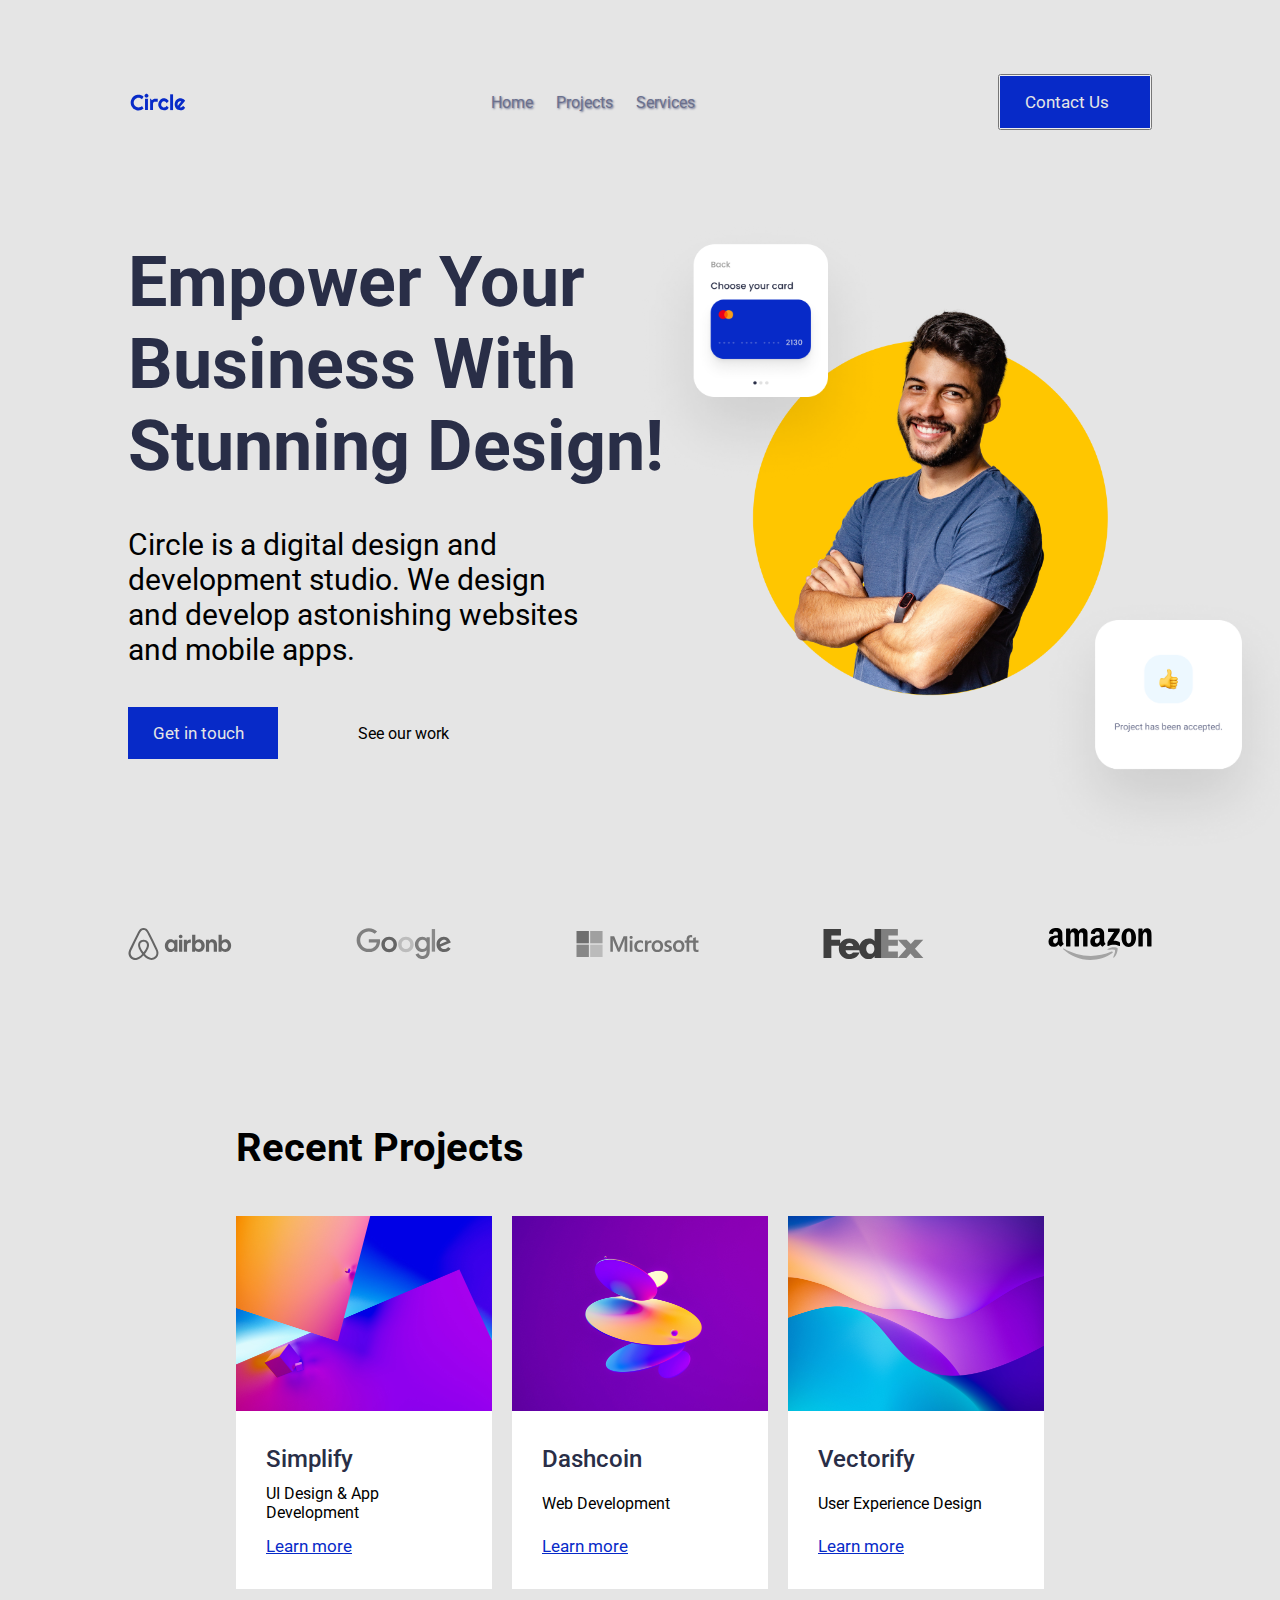
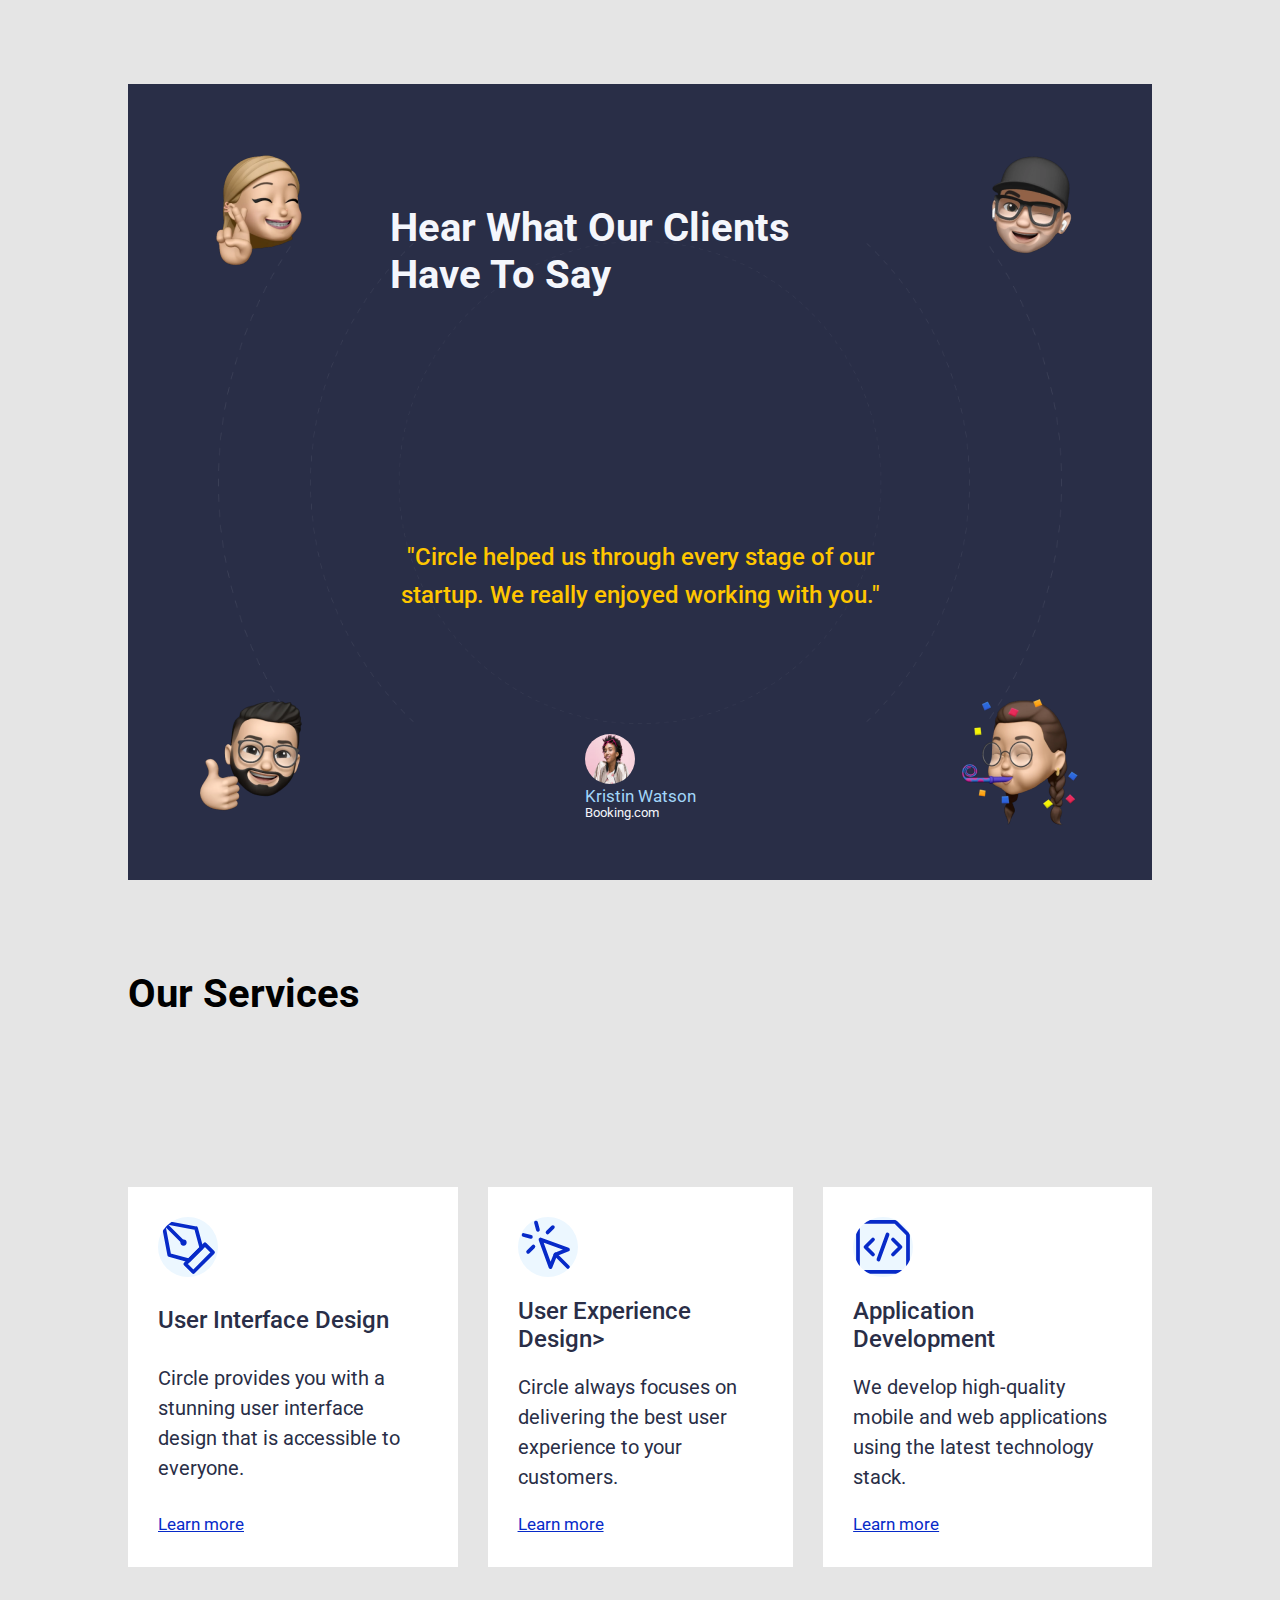
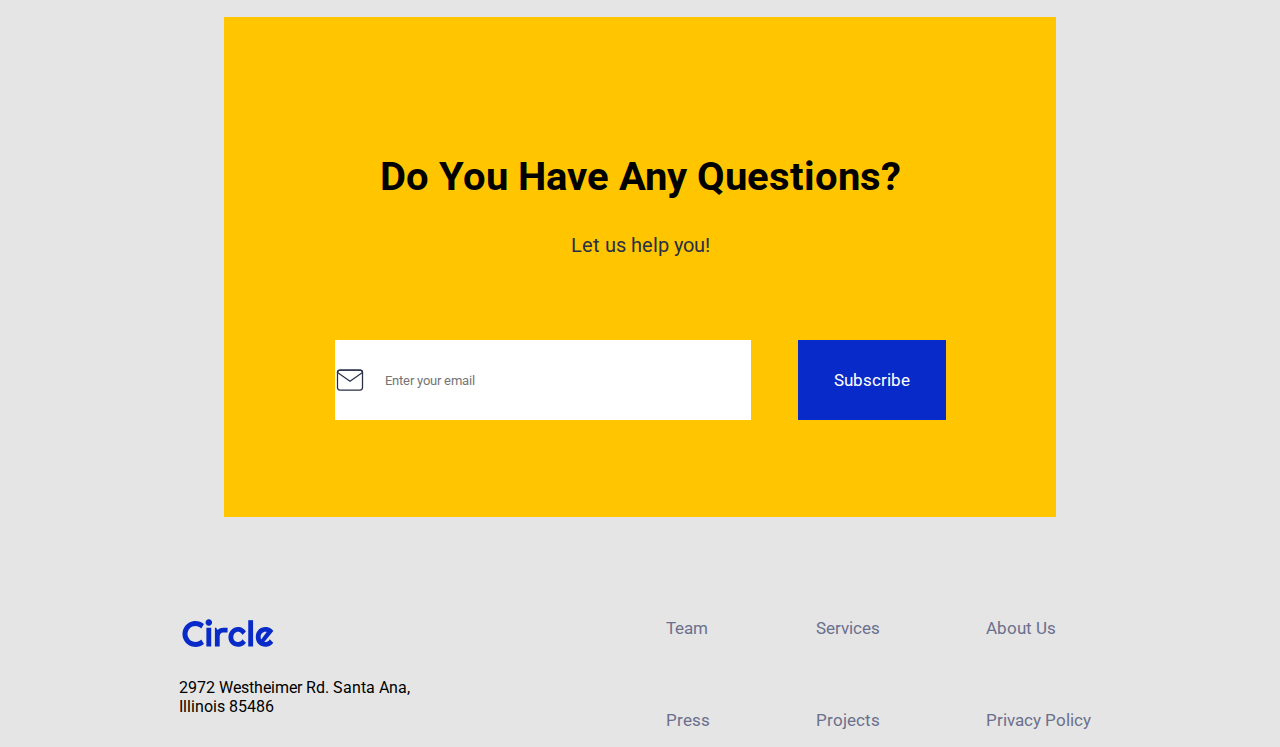
<file: index.html>
<!DOCTYPE html>
<html lang="en">

<head>
    <meta charset="UTF-8">
    <meta http-equiv="X-UA-Compatible" content="IE=edge">
    <meta name="viewport" content="width=device-width, initial-scale=1">
    <title>MidProject</title>
    <link rel="stylesheet" type="text/css" href="./Main/main.css">
    <link rel="stylesheet" href="./style.css" />
</head>

<body>
    <header class="nav-Bar">
        <img src="./Assets/logos/circle.svg">
        <nav class="topNav">
            <a href="./index.html">Home</a>
            <a href="#myProjects">Projects</a>
            <a href="#myCta">Services</a>
            <!-- <a href="javascript:void(0);" class="icon" onclick="myFunction()"> </a>-->
        </nav>
        <button><a class="nav-button" href="./Main/Contact-Page/contact.html">Contact Us</a></button>
    </header>

    <section class="heroSection">
        <div class="heroContainerFlex">
            <div class="empower" id="leftHero">
                <h1>Empower Your </p>
                    Business With </p>
                    Stunning Design!</h1>
                <p class="cicleDigital">Circle is a digital design and development studio. We design and develop
                    astonishing
                    websites and mobile apps.</p>
                <div id="inTouch">
                    <button class="nav-button" href="#Get in touch">Get in touch</button>
                    <p id="seeourWork">See our work</p>
                </div>
            </div>
            <div class="hero" id="rightHero">
                <img id="amigo" src="./Assets/hero-section/hero-image.png" alt="">
                <img id="creditCards" src="./Assets/hero-section/card-1.png">
                <img id="ok" src="./Assets/hero-section/card-2.png">

            </div>
        </div>
    </section>

    <section class="clientsContainerFlex">
        <div class="clientSection">
            <img src="./Assets/logos/airbnb-logo.svg">
            <img src="./Assets/logos/google-logo.svg">
            <img src="./Assets/logos/microsoft-logo.svg">
            <img src="./Assets/logos/fedex-logo.svg">
            <img src="./Assets/logos/amazon-logo.svg">
        </div>
    </section>

    <section class="projects" id="myProjects">
        <div class="projectsContainerFlex">
            <h3>Recent Projects</h3>
            <div class="projects-area">
                <div class="targetProject">
                    <img class="targetsImatge" src="./Assets/projects-section/1.jpg">
                    <div class="targetProjectText">
                        <p class="bIM-24">Simplify</p>
                        <p class="hR1">UI Design & App Development</p>
                        <a class="buttonlearnMore" href="./Main/Project-Page/project.html">Learn more</a>
                    </div>
                </div>
                <div class="targetProject">
                    <img class="targetsImatge" src="./Assets/projects-section/2.jpg">
                    <div class="targetProjectText">
                        <p class="bIM-24">Dashcoin</p>
                        <p class="hR1">Web Development</p>
                        <a class="buttonlearnMore" href="#dashcoin">Learn more</a>
                    </div>
                </div>
                <div class="targetProject">
                    <img class="targetsImatge" src="./Assets/projects-section/5.jpg">
                    <div class="targetProjectText">
                        <p class="bIM-24">Vectorify</p>
                        <p class="headline-text-medium">User Experience Design</p>
                        <a class="buttonlearnMore" href="#vectorify">Learn more</a>
                    </div>
                </div>
            </div>
        </div>
    </section>

    <section class="testimonialS">
        <div class="col-1">
            <img src="./Assets/testimonial-section/memoji-1.png">
            <img src="./Assets/testimonial-section/memoji-3.png">
        </div>
        <div class="col-2">
            <h3>Hear What Our Clients Have To Say</h3>
            <div class="yellowLetters"></div>
            <p class="yellowP">"Circle helped us through every stage of our startup. We really enjoyed working with
                you."
            </p>
            <div class="Kristin">
                <img src="./Assets/testimonial-section/profile.png">
                <div class="kristinText">
                    <p class="hTR-17-blue">Kristin Watson</p>
                    <p class="c2R-13-white">Booking.com</p>
                </div>
            </div>

        </div>
        <div class="col-3">
            <img src="./Assets/testimonial-section/memoji-2.png">
            <img src="./Assets/testimonial-section/memoji-4.png">
        </div>
    </section>

    <section class="ourService" id="myService">
        <h3>Our Services</h3>
        <div class="ourServicesArea">
            <div class="serviceTarget">
                <img class="iconImg" src="./Assets/services-section/icons/1.svg">
                <p class="bIM-24">User Interface Design</p>
                <p class="bIR-20">Circle provides you with a stunning user interface design that is accessible to
                    everyone.</p>
                <a class="buttonlearnMore" href="#UserinterfaceDesign">Learn more</a>
            </div>
            <div class="serviceTarget">
                <img class="iconImg" src="./Assets/services-section/icons/2.svg">
                <p class="bIM-24">User Experience Design></p>
                <p class="bIR-20">Circle always focuses on delivering the best user experience to your customers.</p>
                <a class="buttonlearnMore" href="#UserExperience">Learn more</a>
            </div>
            <div class="serviceTarget">
                <img class="iconImg" src="./Assets/services-section/icons/3.svg">
                <p class="bIM-24">Application Development</p>
                <p class="bIR-20">We develop high-quality mobile and web applications using the latest technology stack.
                </p>
                <a class="buttonlearnMore" href="#ApplicationDevelopment">Learn more</a>
            </div>
        </div>
    </section>

    <section class="ourService_tYm">
        <h2>Our Services<h2>
                <div class="ourServicesArea_tYm">
                    <div class="serviceTarget_tYm">
                        <img class="iconImg_tYm" src="./Assets/services-section/icons/1.svg">
                        <p class="bIM-24">User Interface Design</p>
                        <a class="buttonlearnMore" href="#UserinterfaceDesign">Learn more</a>
                    </div>
                    <div class="serviceTarget_tYm">
                        <img class="iconImg_tYm" src="./Assets/services-section/icons/2.svg">
                        <p class="bIM-24">User Experience Design></p>
                        <a class="buttonlearnMore" href="#UserExperience">Learn more</a>
                    </div>
                    <div class="serviceTarget_tYm">
                        <img class="iconImg_tYm" src="./Assets/services-section/icons/3.svg">
                        <p class="bIM-24">Application Development</p>
                        <a class="buttonlearnMore" href="#ApplicationDevelopment">Learn more</a>
                    </div>
                </div>
    </section>

    <section class="cta" id="myCta">
        <div class="yellowBox">
            <div Class="insideYellow">
                <h3>Do You Have Any Questions?</h3>
                <p class="bIR-20">Let us help you!</p>
                <form class="formContact">
                    <div class="formMail">
                        <input type="text" placeholder="Enter your email" class="boxMail" id="formContact">
                    </div>
                    <button type="submit" class="btnForm">Subscribe</button>
                </form>
            </div>
        </div>
    </section>
</body>

<footer class="footerContain">

    <div class="logoAdress">
        <img src="./Assets/logos/circle.svg">
        <div class="adressTextContainer">
            <div class="address">2972 Westheimer Rd. Santa Ana,<br \>
                Illinois 85486</div>
        </div>
    </div>
    <div class="navigationWeb">
        <div class="hub">
            <p class="hLTR-17"><a href="http://"></a>Team</p>
            <p class="hLTR-17"><a href="http://"></a>Press</p>
        </div>
        <div class="hub">
            <p class="hLTR-17"><a href="http://"></a>Services</p>
            <p class="hLTR-17"><a href="http://"></a>Projects</p>
        </div>
        <div class="hub">
            <p class="hLTR-17"><a href="http://"></a>About Us</p>
            <p class="hLTR-17"><a href="http://"></a>Privacy Policy</p>
        </div>
    </div>

</footer>

</html>
</file>
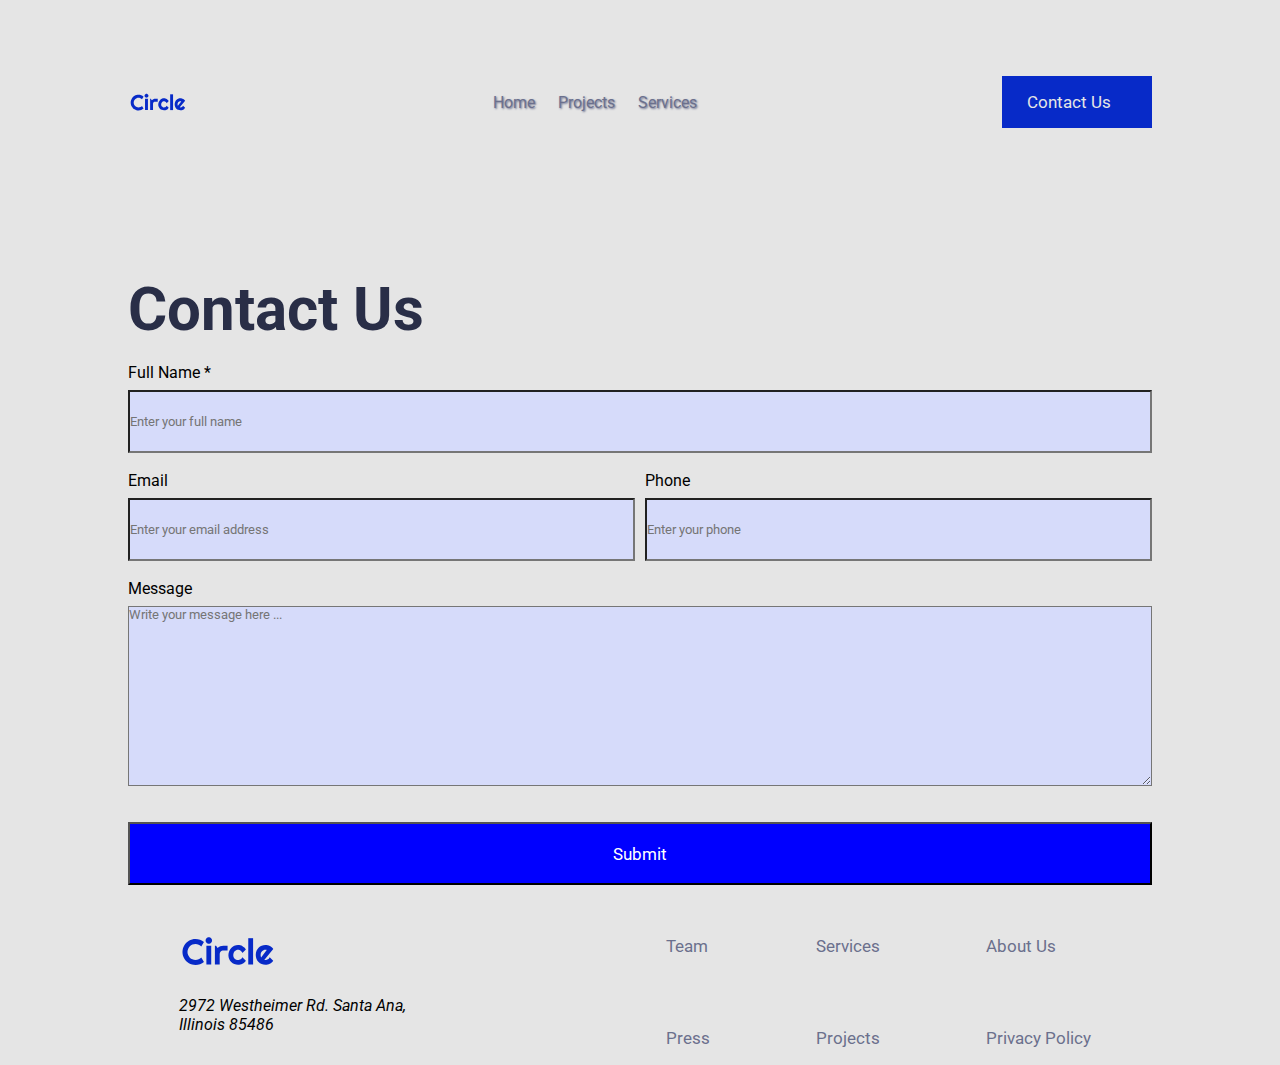
<file: Main/Contact-Page/contact.html>
<!DOCTYPE html>
<html lang="en">

<head>
    <meta charset="UTF-8">
    <meta http-equiv="X-UA-Compatible" content="IE=edge">
    <meta name="viewport" content="width=device-width, initial-scale=1.0">
    <title>MidProject</title>
    <link rel="stylesheet" href="../main.css" />
    <link rel="stylesheet" href="./contact.css" />
</head>

<body>
    <header class="nav-Bar">
        <img src="../../Assets/logos/circle.svg">
        <nav class="topNav">
            <a href="../../index.html">Home</a>
            <a href="../Project-Page/project.html">Projects</a>
            <a href="#Services">Services</a>
            <!-- <a href="javascript:void(0);" class="icon" onclick="myFunction()"> </a>-->
        </nav>
        <button class="nav-button" href="#contact">Contact Us
    </header>

    <section class="form__container">
        <h1 class="formTitle">Contact Us</h1>
        <div class="formContainerFlex">
            <form action="/some-url" method="post">
                <label for="fullName">Full Name *</label>
                <input type="text" name="Full Name" id="fullName" placeholder="Enter your full name">
                <div class="controls">
                    <div class="controlLabel">
                        <label for="emailAdress">Email</label>
                        <input type="email" name="emailAdress" id="emailAdress" placeholder="Enter your email address">
                    </div>
                    <div class="controlLabel">
                        <label for="phone">Phone</label>
                        <input type="number" name="phone" id="phone" placeholder="Enter your phone">
                    </div>
                </div>
                <label for="message">Message</label>
                <textarea rows="10" name="message" id="message" placeholder="Write your message here ..."></textarea>
                <button class="submit-contact" type="submit">Submit</button>
    </section>
    </div>
    </form>
    </div>
    <footer>
        <div class="footerContain">
            <div class="logoAdress">
                <img src="../../Assets/logos/circle.svg">
                <address class="address">2972 Westheimer Rd. Santa Ana,<br \>
                    Illinois 85486</address>
                </address>
            </div>
            <div class="navigationWeb">
                <div class="hub">
                    <p class="hLTR-17"><a href="http://"></a>Team</p>
                    <p class="hLTR-17"><a href="http://"></a>Press</p>
                </div>
                <div class="hub">
                    <p class="hLTR-17"><a href="http://"></a>Services</p>
                    <p class="hLTR-17"><a href="http://"></a>Projects</p>
                </div>
                <div class="hub">
                    <p class="hLTR-17"><a href="http://"></a>About Us</p>
                    <p class="hLTR-17"><a href="http://"></a>Privacy Policy</p>
                </div>
            </div>
        </div>
    </footer>
</body>

</html>
</file>
<file: Main/main.css>
@import url('https://fonts.googleapis.com/css?family=Roboto+Condensed:700|Roboto:100,300,700');

* {
  margin: 0;
  padding: 0;
  font-family: 'Roboto';
  box-sizing: border-box;
}

body {
  display: flex;
  flex-direction: column;
  justify-content: center;
  background-color: #E5E5E5;
  padding: 0 10% 0 10%;
}

body header,
section,
footer {
  max-width: 100%;
}

body header {
  display: flex;
  justify-content: space-between;
  align-items: center;
  width: 100em;
  height: 4em;
  margin-top: 70px;
  font-family: 'Roboto';
  text-shadow: 1px 1px 2px #6B708D;
}

header img {
  width: 60px;
  height: 18px;
}

.nav-Bar {
  position: sticky;
  display: flex;
  justify-content: space-between;
  z-index: 10;
  width: auto;
}

.topNav {
  justify-content: space-between;
  display: flex;
  align-items: center;
  width: 20%;
  color: #072AC8;
  text-decoration: none;
}

.topNav a {
  text-decoration: none;
  color: #6B708D;
}

.topNav a:hover {
  color: #072AC8;
  text-decoration: underline;
}

.nav-button {
  display: flex;
  align-items: center;
  width: 150px;
  height: 52px;
  gap: 10px;
  padding: 25px;
  background-color: #072AC8;
  color: #E5E5E5;
  border: #072AC8;
  font-size: 17px;
  top: 479px;
  right: 1120px;
  text-decoration: none;
}


h1,
h2,
h3,
h4 {
  font-family: 'Roboto';
}

h1 {
  font-weight: 700;
  font-size: 70px;
  color: #292E47;
}

h2 {
  font-weight: 700;
  font-size: 50px;
  line-height: 59px;
  color: #514D67;
}

h3 {
  font-weight: 700;
  font-size: 40px;
  line-height: 47px;
}

h4 {
  font-weight: 700;
  font-size: 24px;
  line-height: 28px;
  color: #514D67;
}

.bIM-24 {
  font-size: 24px;
  font-weight: 500;
  line-height: 28px;
  color: #292E47;
}

.hR-17 {
  font-size: 17px;
  font-weight: 400;
  line-height: 25;
  color: #6B708D;
}

.bIR-20 {
  font-size: 20px;
  font-weight: 400;
  line-height: 30px;
  color: #292E47;
}

.hTM-17 {
  font-size: 17px;
  font-weight: 500;
}

.hTR-17 {
  font-size: 17px;
  font-weight: 400;
}

.hTR-17-blue {
  font-size: 17px;
  font-weight: 400;
  line-height: 17px;
  color: #A2D6F9;
}

.c1R-15 {
  font-size: 15px;
  font-weight: 400;
}

.c2R-13 {
  font-size: 13px;
  font-weight: 400;
}

.c2R-13-white {
  font-size: 13px;
  font-weight: 400;
  line-height: 15px;
  color: #F4F6FC;
}

.hLTR-17 {
  font-size: 17px;
  font-weight: 400px;
  color: #6B708D;
}

.yellowP {
  font-size: 24px;
  font-weight: 500;
  line-height: 38px;
  color: #FFC600;
  text-align: center;
}

.buttonlearnMore {
  font-size: 17px;
  font-weight: 400;
  line-height: 25px;
  color: #072AC8;
}

.footerContain {
  padding: 5% 5% 5% 5%;
  width: 100%;
  height: 20vh;
  display: flex;
  justify-content: space-between;


}

.logoAdress {
  width: 300px;
  height: 112;
  display: flex;
  flex-direction: column;
  text-align: left;
  gap: 30px;
}

footer img {
  width: 98px;
  height: 30px;
}

.adress {
  font-size: 17px;
  font-weight: 400;
  color: #6B708D;
  width: 100%;
}

.navigationWeb {
  width: 435px;
  height: 112px;
  display: flex;
  gap: 106px;

}

.hub {
  display: flex;
  flex-direction: column;
  align-items: flex-start;
  justify-content: space-between;
  text-align: left;
}

/*------------------------------------------MEDIA-----------------------------------------*/

/*MOBILE*/
@media (max-width: 767px) {
  body {
    background-color: rgb(127, 255, 133);
    max-width: 767px;
  }

  body header {
    background-color: transparent;
    align-items: center;
    width: auto;
  }

  .nav-Bar a {
    font-size: 20px;
  }

  .nav-Bar a :hover {
    color: #072AC8;
  }

  .heroSection {
    height: 500px;
    gap: 10px;
  }

  .empower {
    width: 100%;
  }

  .empower h1 {
    font-size: 30px;
    text-align: center;
    color: #008cff;
  }

  .cicleDigital {
    font-size: 12px;
    text-align: center;
  }

  #myProjects.projects {
    width: auto;
    height: auto;
  }

  img.targetsImatge {
    display: none;
  }

  div.targetProjectText {
    padding: 0;
  }

  .testimonialS {
    flex-direction: column;
    width: 390px;
    align-items: center;
  }

  .testimonialS .col-2 {
    height: 150px;
    margin: 0;
  }

  .testimonialS .col-2 p,
  .testimonialS .col-2 img {
    display: none;
  }

  .testimonialS .col-2 h3 {
    text-align: center;
    font-size: 25px;
  }

  section.ourService_tYm {
    background-color: rgb(127, 255, 133);
  }

  section.cta {
    background-color: #072AC8;
    width: 100%;
  }

  p.bIR-20 {
    display: none;
  }

  form.formContact {
    width: 100%;
    height: 40px;
  }

  input#formContact.boxMail {
    width: auto;
  }

  button.btnForm {
    font-size: 12px;
  }

  footer {
    height: 100px;
  }

  footer .footerContain {
    height: 100px;
    margin: 30;
  }

  footer .footerContain .navigationWeb {
    gap: 75px
  }

  footer .footerContain .navigationWeb .hub {
    justify-content: space-around;
  }

  footer .footerContain .navigationWeb {
    width: auto;
    gap: auto;
    justify-content: center;
  }

  footer .footerContain .navigationWeb .hub {
    justify-content: center;
  }

  footer .footerContain {
    margin: 20;
  }

  .logoAdress {
    display: none;
  }
}

/*____________________________________________________________________________________________*/

/*TABLET*/
@media (min-width: 768px) and (max-width: 1023px) {

  footer .footerContain {
    gap: 250px
  }

  .projects .projects-area {
    align-items: center;
    gap: 5px;
  }

  footer .footerContain {
    gap: 10%;
  }
}

/*____________________________________________________________________________________________*/

/*MOBILE & TABLET*/
@media (max-width: 1023px) {
  body {
    margin-left: 15px;
  }

  body section,
  footer {
    margin-top: 10px;
  }

  .nav-Bar img {
    display: none;
  }

  .nav-Bar {
    align-items: flex-start;
    flex-direction: column;
  }

  .nav-Bar .topNav {
    font-size: 40px;
    align-items: center;
  }

  .nav-Bar .topNav :hover {
    color: #FFC600;
  }

  header .nav-button {
    font-size: 15px;
    width: 100px;
    background-color: rgb(64, 214, 219);
    text-decoration: none;
  }

  .heroSection {
    height: 300px;
  }

  .heroSection .hero {
    display: none;
  }

  body .clientSection {
    display: none;
  }

  .projects h3 {
    display: none;
  }

 .targetsImatge {
    width: 100%;
  }

  .projects .projects-area #myProjects {
    justify-self: center;
    max-width: 30%;
  }
  div.targetProjectText {
    padding: 0;
    align-items: center;
    justify-content: center;
  }
  div.targetProjectText p{
    text-align: center;
    padding: auto;
  }

  .projects .targetProject {
    height: 50%;
  }
  .testimonialS {
    max-width: 100%;
    height: 100%;
    padding-top: 0;
  }
  .testimonialS .col-2 {
    gap: 5vh;
  }
  .testimonialS .col-2 h3{
    font-size: 25px;
    text-align: justify;
    
  }
  #myService.ourService {
    display: none;
  }

  .cta .yellowBox {
    max-width: 100%;
    padding: 30px;
  }
}

/* DESKTOP */
@media (min-width: 1024px) {
  section.ourService_tYm {
    display: none;
  }
}
</file>
<file: style.css>
.heroSection {
  display: flex;
  justify-content: center;
  align-items: center;
  width: 100%;
  height: 50vh;
  padding: 5% 0 5% 0;
  margin-top: 10vh;
}

.heroContainerFlex {
  display: flex;
  justify-content: space-between;
  padding-top: 10%;
}

.empower {
  display: flex;
  flex-direction: column;
  justify-content: space-center;
  gap: 40px;
}

.cicleDigital {
  display: flex;
  width: 80%;
  font-family: 'Roboto';
  bottom: 211px;
  font-size: 30px;
}

#inTouch {
  display: flex;
  justify-content: left;
  align-items: center;
  gap: 5em;
}

#seeOurWork {
  display: flex;
  text-align: justify;
  color: #6B708D;
}

.hero {
  display: flex;
  justify-content: center;
  align-items: center;
  position: relative;

}

#amigo {
  position: relative;
  max-width: 80%;
  justify-content: center;
}

#creditCards {
  position: absolute;
  width: 60%;
  height: auto;
  top: -30px;
  left: -80px;
}

#ok {
  position: absolute;
  position: absolute;
  width: 60%;
  height: auto;
  bottom: -100px;
  right: -150px;
}

.clientsContainerFlex {
  display: flex;
  justify-content: center;
  align-items: center;
  width: 100%;
  height: 20vh;
  margin-top: 20vh;
}

.clientSection {
  width: 100%;
  height: 6em;

  display: flex;
  justify-content: space-between;
  align-items: center;
  filter: grayscale(100%);
}

.projects {
  width: 100%;
  height: 50vh;
  background-color: #E5E5E5;
  display: flex;
  justify-content: center;
}

.projectsContainerFlex {
  display: flex;
  justify-content: space-between;
  flex-direction: column;
  gap: 5vh;
  padding-top: 10vh;
}

.projects-area {
  max-height: 444px;
  height: 100%;
  display: flex;
  justify-content: space-between;
  gap: 20px;
}

.targetProject {
  max-width: 20vw;
  background-color: #FFFFFF;
  flex-direction: column;
  align-items: start;
  justify-content: space-between;
}

.targetsImatge {
  width: 100%;
}

.targetProjectText {
  height: 50%;
  padding: 30px;
  width: auto;
  background-color: #FFFFFF;
  display: flex;
  flex-direction: column;
  align-items: start;
  justify-content: space-between;
}

.testimonialS {
  margin-top: 200px;
  height: 100%;
  background-color: #292E47;
  background-image: url(./Assets/testimonial-section/orbit.png);
  background-size: contain;
  background-position: center;
  background-repeat: no-repeat;
  display: flex;
  justify-content: center;
}

.col-1 {
  margin: 51px;
  display: flex;
  flex-direction: column;
  max-width: 40%;
  align-items: flex-start;
  justify-content: space-between;
}

.col-1 img {
  width: 150px;
  height: 150px;
}

.col-3 {
  margin: 51px;
  display: flex;
  flex-direction: column;
  align-items: flex-end;
  justify-content: space-between;
}

.col-3 img {
  width: 150px;
  height: 150px;
}

.testimonialS .col-2 h3 {
  color: #F4F6FC;
}

.col-2 {
  max-width: 80%;
  display: flex;
  flex-direction: column;
  justify-content: space-between;
  align-items: center;
  margin: 120px 10px 60px;
  gap: 120px;
}

.col-2 img {
  border-radius: 50%;
  height: 50px;
  width: 50px;
}

.kristin {
  width: 171px;
  display: flex;
  justify-content: space-between;
  width: auto;
  text-align: justify;
}

.kristinText {
  display: flex;
  flex-direction: column;
  text-align: left;
}

.ourService {
  margin-top: 10vh;
  width: 100em;
  height: 597px;
  background-color: #E5E5E5;
  display: flex;
  justify-content: space-between;
  align-items: flex-start;
  flex-direction: column;
  gap: 20px;
}

.ourService_tYm {
  margin-top: 50px;
  width: 100em;
  height: 300px;
  background-color: #E5E5E5;
  display: flex;
  flex-direction: column;
  justify-content: space-between;
  align-items: flex-start;
}

.ourServicesArea {
  max-height: 380px;
  height: 100%;
  display: flex;
  align-items: start;
  justify-content: space-evenly;
  gap: 30px;
}

.ourServicesArea_tYm {
  max-height: fit-content;
  display: flex;
  gap: 50px;
}

.iconImg_tYm {
  background-color: #ECF7FF;
  border-radius: 80px;
  height: 40px;
  width: 40px;
}

.iconImg {
  background-color: #ECF7FF;
  border-radius: 80px;
  height: 60px;
  width: 60px;
}

.serviceTarget {
  height: 100%;
  padding: 30px;
  background-color: #FFFFFF;
  display: flex;
  flex-direction: column;
  align-items: start;
  justify-content: space-between;
}

.cta {
  height: 100%;
  display: flex;
  align-items: center;
  justify-content: center;
  text-align: center;
  padding: 50px;
}

.yellowBox {
  width: 90%;
  height: 500px;
  background-color: #FFC600;
}

.insideYellow {
  height: auto;
  margin: 136px 110px;
  padding-bottom: 20px;
  display: flex;
  flex-direction: column;
  align-items: center;
  justify-content: center;
  gap: 30px;
}

.formContact {
  width: 611px;
  height: 80px;
  display: flex;
  margin-top: 50px;
}

.formMail {
  color: #FFFFFF;
  width: 100%;
  height: 80px;
}

.boxMail {
  display: flex;
  width: 393px;
  height: 80px;
  border: 0px;
  text-align: left;
  padding-left: 50px;
}

#formContact {
  width: 90%;
  background-image: url(./Assets/newsletter/icon/mail.svg);
  background-size: 30px;
  background-repeat: no-repeat;
  text-align: left;
  background-position: left;
}

input {
  text-align: left;
  padding-left: 75px;
}

.btnForm {
  border: 0px;
  background-color: #072AC8;
  color: #FFFFFF;
  text-decoration: none;
  font-size: 17px;
  font-weight: 500px;
  line-height: 22px;
  letter-spacing: 0em;
  text-align: center;
  padding: 15px 36px;
}

/*MOBILE*/
@media (max-width: 767px) {
  .heroSection {
    margin-top: 4vh;
  }
  p.cicleDigital {
    width: 100%;
  }
  #inTouch {
    justify-content: space-between;
  }
  .clientsContainerFlex{
    margin-top: 0;
    height: 0;
  }
  .testimonialS {
    margin-top: 4vh;
    width: 100%;
  }
  }

/*TABLET*/
@media (min-width: 768px) and (max-width: 1023px) {
  body header {
    background-color: #072AC8;
  }
}

/*MOBILE Y TABLET*/
@media (max-width: 1023px) {
  .heroSection .hero {
    display: none;
  }
}
</file>
<file: Main/Contact-Page/contact.css>
.form__container {
  display: flex;
  flex-direction: column;
  justify-content: center;
  width: 100%;
}

form {
  width: 100%;
  height: 60vh;
  display: flex;
  flex-direction: column;
}

.formTitle {
  margin-top: 140px;
  font-size: 60px;
}

.formContainerFlex {
  display: flex;
  justify-content: center;
  align-items: center;
  width: 100%;
}

.formContainerFlex input {
  height: 7vh;
  background-color: #d6dbfa;
}

.formContainerFlex label {
  height: 3vh;
  justify-content: center;
  margin-top: 2vh;
}

textarea#message {
  height: 20vh;
  background-color: #d6dbfa;
}

.controls {
  display: flex;
  justify-content: space-between;
  gap: 10px;
}

.controlLabel {
  display: flex;
  flex-direction: column;
  width: 50%;
}

button.submit-contact {
  margin-top: 4vh;
  height: 7vh;
  background-color: blue;
  font-size: 17px;
  color: #FFFFFF;
}
</file>
